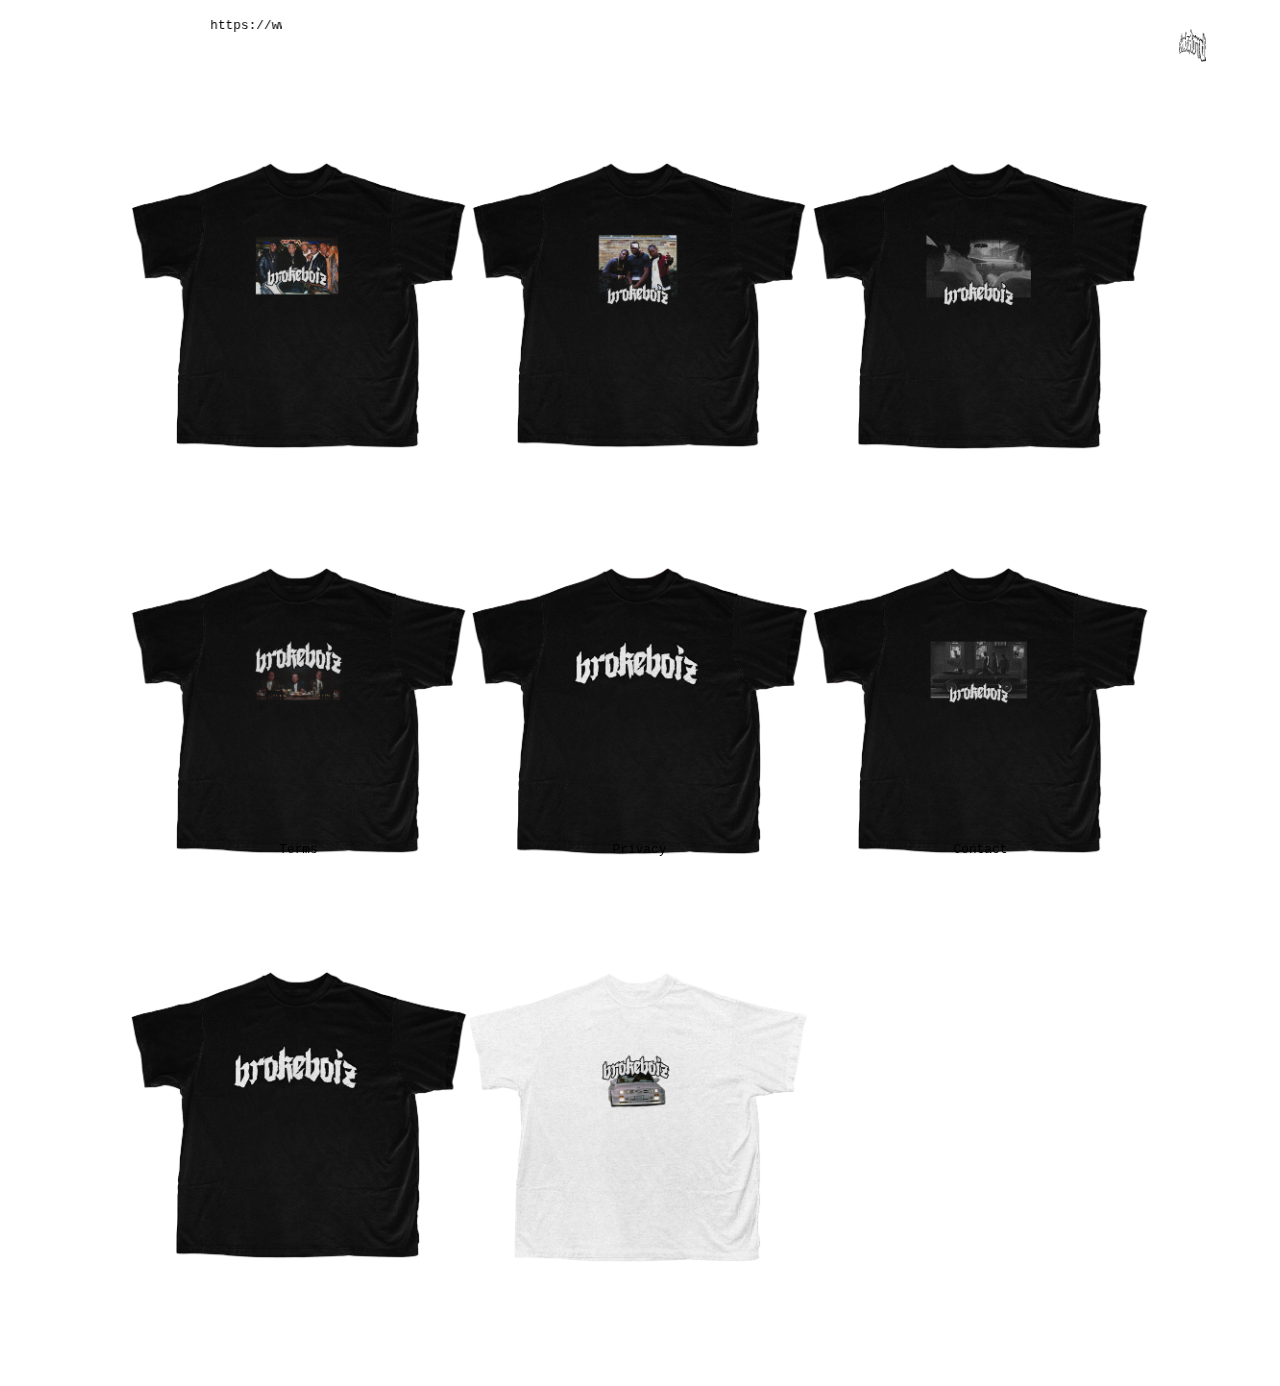
<file: shop/index.html>
<html>
  <head>
    <meta charset="ut-8">
    <meta http-equiv="Cache-Control" content="no-store">
    <meta http-equiv="X-UA-Compatible" content="IE=edge,chrome=1">
    <meta name="viewpoint" content="width=device-width.initial-scale=1.0">
    <title> SHOP - BROKEBOIZ &#174;</title>
    <link rel="stylesheet" href="site.css">
    <link rel="shortcut icon" type="image/png" href="favicon.ico">
 </head>
    <body>
      <div class="bb-page">
        <div class="bb-content">
          <div class="bb-marquee-container">
            <a href="./"><marquee>https://www.brokeboizofficial.com</marquee></a>
          </div>
          <div class="bb-spinning-gif-container">
            <img class="bb-image" src="../images/spinning-logo.gif" alt="spinning-gif"></img>
          </div>
          <div class="bb-product-container-one">
            <a href="../moneyaintathang">
              <img class="bb-product bb-product--front" src="../images/family-photo-front.png" alt="family-photo"></img>
              <img class="bb-product bb-product--back bb-product--mobile-right bb-product--left" src="../images/family-photo-back.png" alt="family-photo"></img>
            </a>
            <a href="../moneyaintathangcolour">
              <img class="bb-product bb-product--front" src="../images/full-color-front.png" alt="full-color-front"></img>
              <img class="bb-product bb-product--back bb-product--middle" src="../images/full-color-back.png" alt="full-color-front"></img>
            </a>
            <a href="../tommyforshort">
              <img class="bb-product bb-product--front" src="../images/get-money-front.png" alt="get-money"></img>
              <img class="bb-product bb-product--back bb-product--right" src="../images/get-money-back.png" alt="get-money"></img>
            </a>
          </div>
          <div class="bb-product-container-two">
            <a href="../badabing">
              <img class="bb-product bb-product--front" src="../images/mafia-front.png" alt="mafia"></img>
              <img class="bb-product bb-product--back bb-product--left" src="../images/mafia-back.png" alt="mafia"></img>
            </a>
            <a href="../8ball">
              <img class="bb-product bb-product--front" src="../images/og-logo-front.png" alt="og-logo"></img>
              <img class="bb-product bb-product--back bb-product--middle" src="../images/og-logo-back.png" alt="og-logo"></img>
            </a>
            <a href="../saab900">
              <img class="bb-product bb-product--front" src="../images/roller-front.png" alt="roller"></img>
              <img class="bb-product bb-product--back bb-product--right" src="../images/roller-back.png" alt="roller"></img>
            </a>
          </div>
          <div class="bb-product-container-three">
            <a href="../bigaceblack">
              <img class="bb-product bb-product--front" src="../images/thank-you-front.png" alt="thank-you"></img>
              <img class="bb-product bb-product--back bb-product--left" src="../images/thank-you-back.png" alt="thank-you"></img>
            </a>
            <a href="../bigace">
              <img class="bb-product bb-product--front" src="../images/thank-you-white-front.png" alt="thank-you-white"></img>
              <img class="bb-product bb-product--back bb-product--middle" src="../images/thank-you-white-back.png" alt="thank-you-white"></img>
            </a>
          </div>
        </div>
        <div class="footer">
          <div class="bb-footer-container">
            <div class="bb-footer bb-footer--left">
              <a href="../terms">Terms</a>
            </div>
            <div class="bb-footer bb-footer--middle">
              <a href="../privacy">Privacy</a>
            </div>
            <div class="bb-footer bb-footer--right">
              <a href="../contact">Contact</a>
            </div>
          </div>
        </div>
      </div>
    </body>
</html>
</file>
<file: shop/site.css>
body {
  position: relative;
  margin: 0;
  width: 100%;
  height: 100%;
  font-family: courier;
  font-size: 1vw;
  padding-bottom: 6rem;
  min-height: 100%;
}

image {
  width: 100%;
}

a {
  text-decoration: none;
  color: black;
}

a:visited {
  color: black;
}

.bb-marquee-container {
  position: fixed;
  top: 2%;
  left: 2%;
  width: 20%;
  z-index: 2;
}

.bb-image {
  position: fixed;
  top: -2%;
  right: 2%;
  width: 10%;
  z-index: 3;
}

.bb-product-container-one {
  position: absolute;
  width: 80%;
  top: 15%;
  margin: 0% 10%;
  background-color: white;
}

.bb-product-container-two {
  position: absolute;
  width: 80%;
  top: 60%;
  margin: 0% 10%;
  background-color: white;
}

.bb-product-container-three {
  position: absolute;
  width: 80%;
  top: 105%;
  margin: 0% 10%;
  padding-bottom: 100px;
  background-color: white;
}

.bb-product {
  position: relative;
  float: left;
  display: block;
  width: 33.3%;
}

.bb-product--front {
  position: relative;
  z-index: 2;
  background-color: white;
}

.bb-product--back {
  position: absolute;
  z-index: 1;
}

.bb-product--front:hover {
  opacity: 0;
}

.bb-product--left {
  left: 0;
}

.bb-product--middle {
  left: 33.33%;
}

.bb-product--right{
  left: 66.66%;
}

.bb-content {
  padding-bottom: 5rem;
}

.bb-page {
  position: relative;
  min-height: 100vh;
}

.footer {
  position: fixed;
  bottom: 2%;
  width: 100%;
  height: 2.5rem;
  z-index: 10;
}

.bb-footer-container{
  width: 80%;
  bottom: 2%;
  margin: 0% 10%;
}

.bb-footer {
  text-align: center;
  float: left;
}

.bb-footer--left {
  width: 33.3%;
}

.bb-footer--middle {
  width: 33.3%;
}

.bb-footer--right {
  width: 33.3%;
}

/* Mobile View */

@media only screen and (min-device-width: 320px) and
(max-device-width: 480px) and
(-webkit-min-device-pixel-ratio: 2) {

  .bb-marquee-container {
    position: fixed;
    top: 2.5%;
    left: 10%;
    width: 60%;
    z-index: 2;
    font-size: 3vw;
  }

  .bb-image {
    position: fixed;
    top: -2.5%;
    right: 5%;
    width: 20%;
    z-index: 3;
  }

  .bb-product-container-one {
    position: absolute;
    width: 80%;
    top: 25%;
    margin: 0% 10%;
    background-color: white;
  }

  .bb-product-container-two {
    position: absolute;
    width: 80%;
    top: 40%;
    margin: 0% 10%;
    background-color: white;
  }

  .bb-product-container-three {
    position: absolute;
    width: 80%;
    top: 55%;
    margin: 0% 10%;
    padding-bottom: 100px;
    background-color: white;
  }

  .bb-product {
    position: relative;
    float: left;
    display: block;
    width: 33.33%;
  }

  .bb-product--back {
    display: none;
  }

  .bb-product--front:hover {
    opacity: 1;
  }

  .footer {
    position: fixed;
    bottom: 5%;
    width: 100%;
    height: 1rem;
    font-size: 3vw;

  }

}
</file>
